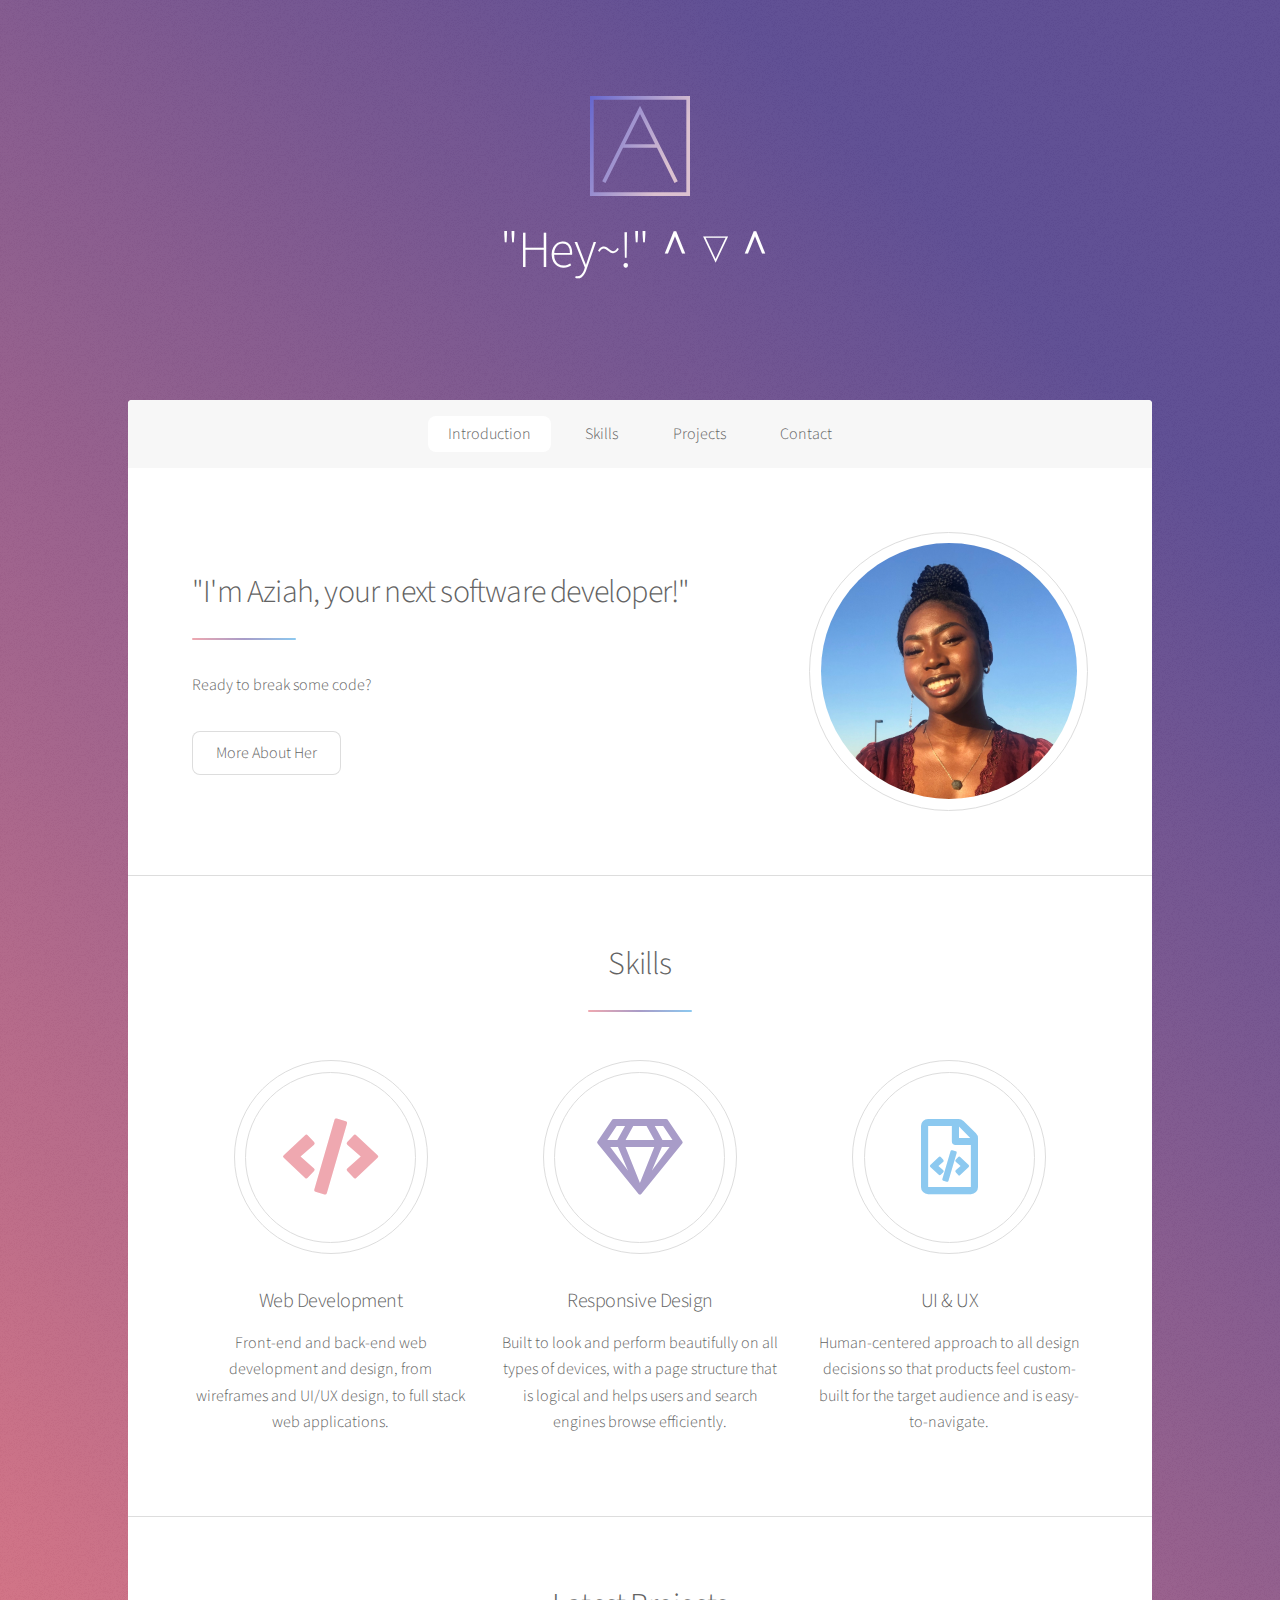
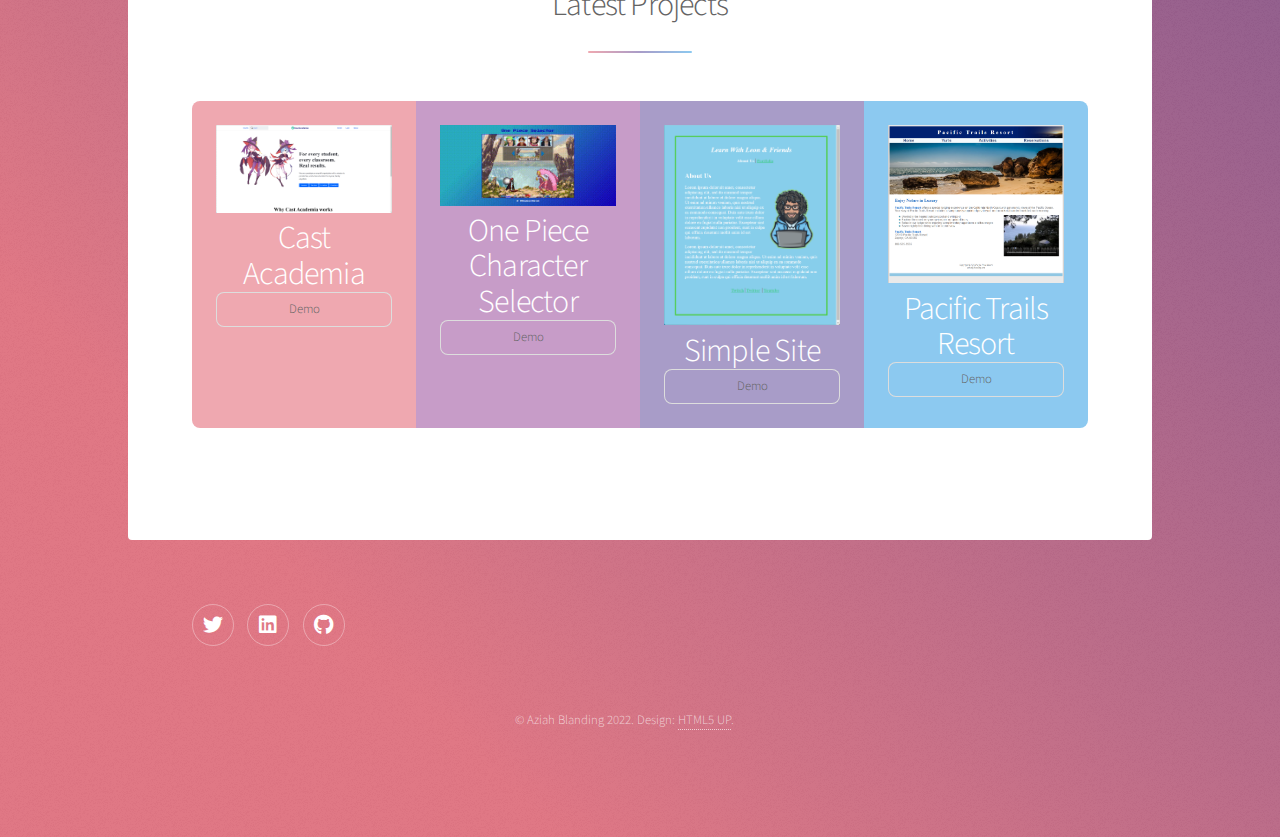
<file: index.html>
<!DOCTYPE HTML>
<html>
	<head>
		<title>Aziah Blanding</title>
		<meta charset="utf-8" />
		<meta name="viewport" content="width=device-width, initial-scale=1, user-scalable=no" />
		<link rel="stylesheet" href="assets/css/main.css" />
		<noscript><link rel="stylesheet" href="assets/css/noscript.css" /></noscript>
	</head>
	<body class="is-preload">

		<!-- Wrapper -->
			<div id="wrapper">

				<!-- Header -->
					<header id="header" class="alt">
						<span class="logo"><img src="logo_/vector/default-monochrome.svg" alt="Aziah's Logo" /></span>
						<h1>"Hey~!"＾▽＾</h1>
					</header>

				<!-- Nav -->
					<nav id="nav">
						<ul>
							<li><a href="#intro" class="active">Introduction</a></li>
							<li><a href="#first">Skills</a></li>
							<li><a href="#second">Projects</a></li>
							<li><a href="#footer">Contact</a></li>
						</ul>
					</nav>

				<!-- Main -->
					<div id="main">

						<!-- Introduction -->
							<section id="intro" class="main">
								<div class="spotlight">
									<div class="content">
										<header class="major">
											<h2>"I'm Aziah, your next software developer!"</h2>
										</header>
										<p>Ready to break some code?</p>
										<ul class="actions">
											<li><a href="aboutme.html" class="button">More About Her</a></li>
										</ul>
									</div>
									<span class="image"><img src="images/IMG-8954.jpg" alt="A selfie of Aziah smiling" /></span>
								</div>
							</section>

						<!-- First Section -->
							<section id="first" class="main special">
								<header class="major">
									<h2>Skills</h2>
								</header>
								<ul class="features">
									<li>
										<span class="icon solid major style1 fa-code"></span>
										<h3>Web Development</h3>
										<p>Front-end and back-end web development and design, from wireframes and UI/UX design, to full stack web applications.</p>
									</li>
									<li>
										<span class="icon major style3 fa-gem"></span>
										<h3>Responsive Design</h3>
										<p>Built to look and perform beautifully on all types of devices, with a page structure that is logical and helps users and search engines browse efficiently.</p>
									</li>
									<li>
										<span class="icon major style5 fa-file-code"></span>
										<h3>UI & UX</h3>
										<p>Human-centered approach to all design decisions so that products feel custom-built for the target audience and is easy-to-navigate.</p>
									</li>
								</ul>
							</section>

						<!-- Second Section -->
							<section id="second" class="main special">
								<header class="major">
									<h2>Latest Projects</h2>
									<p></p>
								</header>
								<ul class="statistics">
									<li class="style1">
										<span><img class="proimg" src="images/castacademia.png" alt="Mock Website of Khan Academy"></span>
										<strong>Cast Academia</strong><a href="https://primalsia.github.io/castacademia.github.io/" class="button fit small">Demo</a>
									</li>
								<li class="style2">
										<span><img class="proimg" src="images/screen-capture.gif" alt="One Piece Showdown!"></span>
										<strong>One Piece Character Selector</strong><a href="https://onepiecebattleselector.netlify.app/" class="button fit small">Demo</a>
									</li>
								
									<li class="style3">
										<span><img class="proimg" src="images/simp.png" alt="Simple website"></span>
										<strong>Simple Site</strong><a href="https://primalsia.github.io/simplesite.github.io/" class="button fit small">Demo</a>
									</li>
							<!--	<li class="style4">
										<span></span>
										<strong></strong> 
									</li>
								-->
									<li class="style5">
										<span><img class="proimg" src="images/ptresort.png" alt="Website for a resort called Pacific Trails"></span>
										<strong>Pacific Trails Resort</strong><a href="https://pacifictrailsproj.netlify.app/" class="button fit small">Demo</a>
									</li>
								</ul>
								<p class="content"></p>
								<!--<footer class="major">
									<ul class="actions special">
										<li><a href="assets/aziahblanding-r.pdf" class="button">Resume</a></li>
									</ul>
								</footer>-->
							</section>
					</div>

				<!-- Footer -->
					<footer id="footer">
						<section>
							<ul class="icons">
								<li><a href="https://twitter.com/shadesofaziah" class="icon brands fa-twitter alt"><span class="label">Twitter</span></a></li>
								<li><a href="https://www.linkedin.com/in/aziahblanding/" class="icon brands fa-linkedin alt"><span class="label">LinkedIn</span></a></li>
								<li><a href="https://github.com/Primalsia" class="icon brands fa-github alt"><span class="label">GitHub</span></a></li>
							</ul>
						</section>
						<p class="copyright">&copy; Aziah Blanding 2022. Design: <a href="https://html5up.net">HTML5 UP</a>.</p>
					</footer>

			</div>

		<!-- Scripts -->
			<script src="assets/js/jquery.min.js"></script>
			<script src="assets/js/jquery.scrollex.min.js"></script>
			<script src="assets/js/jquery.scrolly.min.js"></script>
			<script src="assets/js/browser.min.js"></script>
			<script src="assets/js/breakpoints.min.js"></script>
			<script src="assets/js/util.js"></script>
			<script src="assets/js/main.js"></script>

	</body>
</html>
</file>
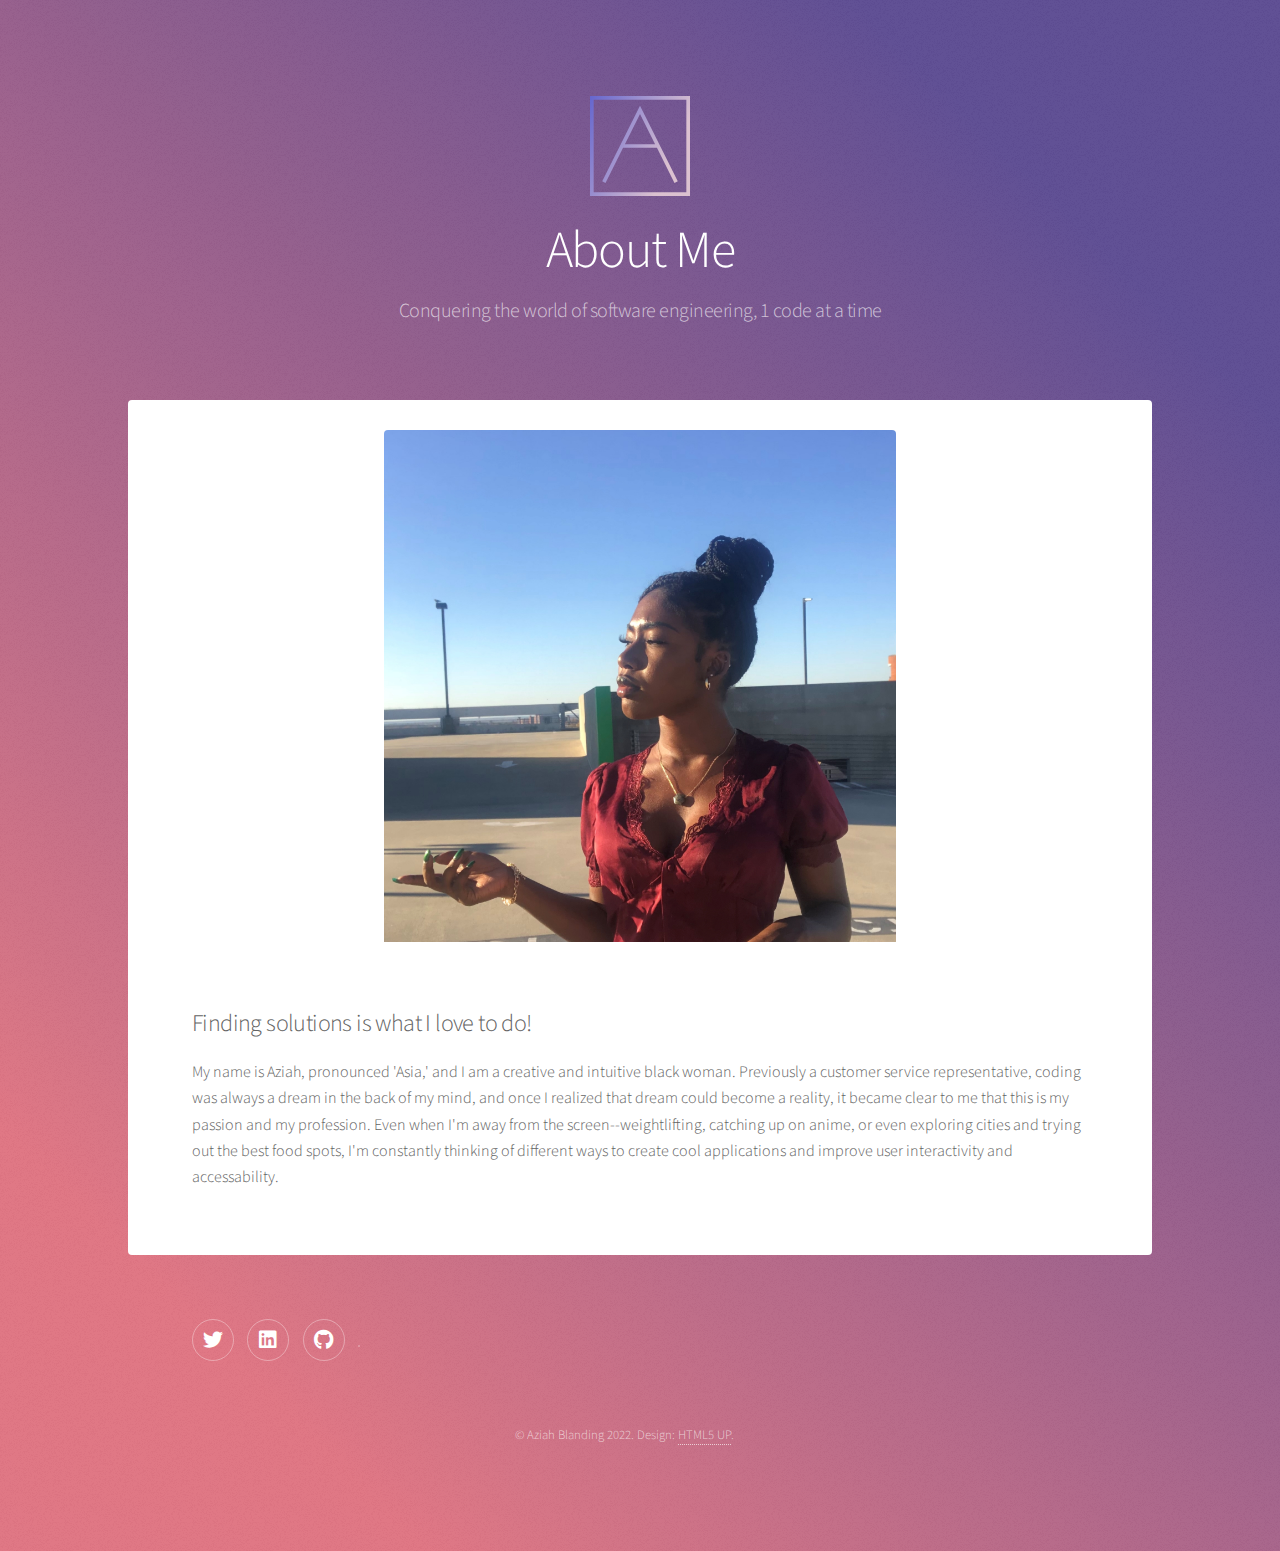
<file: aboutme.html>
<!DOCTYPE HTML>
<html>
	<head>
		<title>About Aziah Blanding</title>
		<meta charset="utf-8" />
		<meta name="viewport" content="width=device-width, initial-scale=1, user-scalable=no" />
		<link rel="stylesheet" href="assets/css/main.css" />
		<noscript><link rel="stylesheet" href="assets/css/noscript.css" /></noscript>
	</head>
	<body class="is-preload">

		<!-- Wrapper -->
			<div id="wrapper">

				<!-- Header -->
					<header id="header" class="alt">
						<span class="logo"><a href="index.html"><img src="logo_/vector/default-monochrome.svg" alt="Aziah's Logo" /></a></span>
						<h1>About Me</h1>
						<p>Conquering the world of software engineering, 1 code at a time</p>
					</header>

				<!-- Main -->
					<div id="main">

						<!-- Content -->
							<section id="content" class="main">
								<span class="image main"><img src="images/IMG-8874.jpg" alt="A selfie of Aziah being a fashionista!" /></span>
								<h2>Finding solutions is what I love to do!</h2>
								<p>My name is Aziah, pronounced 'Asia,' and I am a creative and intuitive black woman. Previously a customer service representative, coding was always a dream in the back of my mind, and once I realized that dream could become a reality, it became clear to me that this is my passion and my profession. Even when I'm away from the screen--weightlifting, catching up on anime, or even exploring cities and trying out the best food spots, I'm constantly thinking of different ways to create cool applications and improve user interactivity and accessability.</p>
								<!--<ul class="actions">
									<li><a href="assets/aziahblanding-r.pdf" class="button">Resume</a></li>
								</ul>-->							
							</section>
					</div>

				<!-- Footer -->
					<footer id="footer">
						<section>
							<ul class="icons">
								<li><a href="https://twitter.com/shadesofaziah" class="icon brands fa-twitter alt"><span class="label">Twitter</span></a></li>
								<li><a href="https://www.linkedin.com/in/aziahblanding/" class="icon brands fa-linkedin alt"><span class="label">LinkedIn</span></a></li>
								<li><a href="https://github.com/Primalsia" class="icon brands fa-github alt"><span class="label">GitHub</span></a></li>
								<li><a href="aziah.blanding@gmail.com" class="icon brands fa-email alt"><span class="label">Email</span></a></li>
							</ul>
						</section>
						<p class="copyright">&copy; Aziah Blanding 2022. Design: <a href="https://html5up.net">HTML5 UP</a>.</p>
					</footer>

			</div>

		<!-- Scripts -->
			<script src="assets/js/jquery.min.js"></script>
			<script src="assets/js/jquery.scrollex.min.js"></script>
			<script src="assets/js/jquery.scrolly.min.js"></script>
			<script src="assets/js/browser.min.js"></script>
			<script src="assets/js/breakpoints.min.js"></script>
			<script src="assets/js/util.js"></script>
			<script src="assets/js/main.js"></script>

	</body>
</html>
</file>
<file: assets/css/noscript.css>
/*
	Stellar by HTML5 UP
	html5up.net | @ajlkn
	Free for personal and commercial use under the CCA 3.0 license (html5up.net/license)
*/

/* Header */

	body.is-preload #header.alt > * {
		opacity: 1;
	}

	body.is-preload #header.alt .logo {
		-moz-transform: none;
		-webkit-transform: none;
		-ms-transform: none;
		transform: none;
	}
</file>
<file: assets/css/main.css>
@import url(fontawesome-all.min.css);
@import 'https://fonts.googleapis.com/css?family=Source+Sans+Pro:300,400';

html, body, div, span, applet, object,
iframe, h1, h2, h3, h4, h5, h6, p, blockquote,
pre, a, abbr, acronym, address, big, cite,
code, del, dfn, em, img, ins, kbd, q, s, samp,
small, strike, strong, sub, sup, tt, var, b,
u, i, center, dl, dt, dd, ol, ul, li, fieldset,
form, label, legend, table, caption, tbody,
tfoot, thead, tr, th, td, article, aside,
canvas, details, embed, figure, figcaption,
footer, header, hgroup, menu, nav, output, ruby,
section, summary, time, mark, audio, video {
	margin: 0;
	padding: 0;
	border: 0;
	font-size: 100%;
	font: inherit;
	vertical-align: baseline;}

article, aside, details, figcaption, figure,
footer, header, hgroup, menu, nav, section {
	display: block;}

body {
	line-height: 1;
}

ol, ul {
	list-style: none;
}

blockquote, q {
	quotes: none;
}

	blockquote:before, blockquote:after, q:before, q:after {
		content: '';
		content: none;
	}

table {
	border-collapse: collapse;
	border-spacing: 0;
}

body {
	-webkit-text-size-adjust: none;
}

mark {
	background-color: transparent;
	color: inherit;
}

input::-moz-focus-inner {
	border: 0;
	padding: 0;
}

input, select, textarea {
	-moz-appearance: none;
	-webkit-appearance: none;
	-ms-appearance: none;
	appearance: none;
}

/* Basic */

	@-ms-viewport {
		width: device-width;
	}

	body {
		-ms-overflow-style: scrollbar;
	}

	@media screen and (max-width: 480px) {

		html, body {
			min-width: 320px;
		}

	}

	html {
		box-sizing: border-box;
	}

	*, *:before, *:after {
		box-sizing: inherit;
	}

	body {
		background-color: #935d8c;
		background-image: url("images/overlay.png"), -moz-linear-gradient(45deg, #e37682 15%, #5f4d93 85%);
		background-image: url("images/overlay.png"), -webkit-linear-gradient(45deg, #e37682 15%, #5f4d93 85%);
		background-image: url("images/overlay.png"), -ms-linear-gradient(45deg, #e37682 15%, #5f4d93 85%);
		background-image: url("images/overlay.png"), linear-gradient(45deg, #e37682 15%, #5f4d93 85%);
	}

		body.is-preload *, body.is-preload *:before, body.is-preload *:after {
			-moz-animation: none !important;
			-webkit-animation: none !important;
			-ms-animation: none !important;
			animation: none !important;
			-moz-transition: none !important;
			-webkit-transition: none !important;
			-ms-transition: none !important;
			transition: none !important;
		}

/* Type */

	body {
		background-color: #935d8c;
		color: rgba(255, 255, 255, 0.65);
	}

	body, input, select, textarea {
		font-family: "Source Sans Pro", Helvetica, sans-serif;
		font-size: 17pt;
		font-weight: 300;
		line-height: 1.65;
	}

		@media screen and (max-width: 1680px) {

			body, input, select, textarea {
				font-size: 14pt;
			}

		}

		@media screen and (max-width: 1280px) {

			body, input, select, textarea {
				font-size: 12pt;
			}

		}

		@media screen and (max-width: 360px) {

			body, input, select, textarea {
				font-size: 11pt;
			}

		}

	a {
		-moz-transition: color 0.2s ease, border-bottom 0.2s ease;
		-webkit-transition: color 0.2s ease, border-bottom 0.2s ease;
		-ms-transition: color 0.2s ease, border-bottom 0.2s ease;
		transition: color 0.2s ease, border-bottom 0.2s ease;
		text-decoration: none;
		border-bottom: dotted 1px;
		color: inherit;
	}

		a:hover {
			border-bottom-color: transparent;
		}

	strong, b {
		font-weight: 400;
	}

	em, i {
		font-style: italic;
	}

	p {
		margin: 0 0 2em 0;
	}

		p.content {
			-moz-columns: 20em 2;
			-webkit-columns: 20em 2;
			-ms-columns: 20em 2;
			columns: 20em 2;
			-moz-column-gap: 2em;
			-webkit-column-gap: 2em;
			-ms-column-gap: 2em;
			column-gap: 2em;
			text-align: justify;
		}

	h1, h2, h3, h4, h5, h6 {
		font-weight: 300;
		line-height: 1.5;
		margin: 0 0 0.7em 0;
		letter-spacing: -0.025em;
	}

		h1 a, h2 a, h3 a, h4 a, h5 a, h6 a {
			color: inherit;
			text-decoration: none;
		}

	h1 {
		font-size: 2.5em;
		line-height: 1.2;
	}

	h2 {
		font-size: 1.5em;
	}

	h3 {
		font-size: 1.25em;
	}

	h4 {
		font-size: 1.1em;
	}

	h5 {
		font-size: 0.9em;
	}

	h6 {
		font-size: 0.7em;
	}

	@media screen and (max-width: 736px) {

		h1 {
			font-size: 2em;
		}

	}

	sub {
		font-size: 0.8em;
		position: relative;
		top: 0.5em;
	}

	sup {
		font-size: 0.8em;
		position: relative;
		top: -0.5em;
	}

	blockquote {
		border-left: solid 4px;
		font-style: italic;
		margin: 0 0 2em 0;
		padding: 0.5em 0 0.5em 2em;
	}

	code {
		border-radius: 8px;
		border: solid 1px;
		font-family: "Courier New", monospace;
		font-size: 0.9em;
		margin: 0 0.25em;
		padding: 0.25em 0.65em;
	}

	pre {
		-webkit-overflow-scrolling: touch;
		font-family: "Courier New", monospace;
		font-size: 0.9em;
		margin: 0 0 2em 0;
	}

		pre code {
			display: block;
			line-height: 1.75;
			padding: 1em 1.5em;
			overflow-x: auto;
		}

	hr {
		border: 0;
		border-bottom: solid 1px;
		margin: 2em 0;
	}

		hr.major {
			margin: 3em 0;
		}

	.align-left {
		text-align: left;
	}

	.align-center {
		text-align: center;
	}

	.align-right {
		text-align: right;
	}

	input, select, textarea {
		color: #ffffff;
	}

	a:hover {
		color: #ffffff;
	}

	strong, b {
		color: #ffffff;
	}

	h1, h2, h3, h4, h5, h6 {
		color: #ffffff;
	}

	blockquote {
		border-left-color: rgba(255, 255, 255, 0.35);
	}

	code {
		background: rgba(255, 255, 255, 0.075);
		border-color: rgba(255, 255, 255, 0.35);
	}

	hr {
		border-bottom-color: rgba(255, 255, 255, 0.35);
	}

/* Row */

	.row {
		display: flex;
		flex-wrap: wrap;
		box-sizing: border-box;
		align-items: stretch;
	}

		.row > * {
			box-sizing: border-box;
		}

		.row.gtr-uniform > * > :last-child {
			margin-bottom: 0;
		}

		.row.aln-left {
			justify-content: flex-start;
		}

		.row.aln-center {
			justify-content: center;
		}

		.row.aln-right {
			justify-content: flex-end;
		}

		.row.aln-top {
			align-items: flex-start;
		}

		.row.aln-middle {
			align-items: center;
		}

		.row.aln-bottom {
			align-items: flex-end;
		}

		.row > .imp {
			order: -1;
		}

		.row > .col-1 {
			width: 8.33333%;
		}

		.row > .off-1 {
			margin-left: 8.33333%;
		}

		.row > .col-2 {
			width: 16.66667%;
		}

		.row > .off-2 {
			margin-left: 16.66667%;
		}

		.row > .col-3 {
			width: 25%;
		}

		.row > .off-3 {
			margin-left: 25%;
		}

		.row > .col-4 {
			width: 33.33333%;
		}

		.row > .off-4 {
			margin-left: 33.33333%;
		}

		.row > .col-5 {
			width: 41.66667%;
		}

		.row > .off-5 {
			margin-left: 41.66667%;
		}

		.row > .col-6 {
			width: 50%;
		}

		.row > .off-6 {
			margin-left: 50%;
		}

		.row > .col-7 {
			width: 58.33333%;
		}

		.row > .off-7 {
			margin-left: 58.33333%;
		}

		.row > .col-8 {
			width: 66.66667%;
		}

		.row > .off-8 {
			margin-left: 66.66667%;
		}

		.row > .col-9 {
			width: 75%;
		}

		.row > .off-9 {
			margin-left: 75%;
		}

		.row > .col-10 {
			width: 83.33333%;
		}

		.row > .off-10 {
			margin-left: 83.33333%;
		}

		.row > .col-11 {
			width: 91.66667%;
		}

		.row > .off-11 {
			margin-left: 91.66667%;
		}

		.row > .col-12 {
			width: 100%;
		}

		.row > .off-12 {
			margin-left: 100%;
		}

		.row.gtr-0 {
			margin-top: 0;
			margin-left: 0em;
		}

			.row.gtr-0 > * {
				padding: 0 0 0 0em;
			}

			.row.gtr-0.gtr-uniform {
				margin-top: 0em;
			}

				.row.gtr-0.gtr-uniform > * {
					padding-top: 0em;
				}

		.row.gtr-25 {
			margin-top: 0;
			margin-left: -0.375em;
		}

			.row.gtr-25 > * {
				padding: 0 0 0 0.375em;
			}

			.row.gtr-25.gtr-uniform {
				margin-top: -0.375em;
			}

				.row.gtr-25.gtr-uniform > * {
					padding-top: 0.375em;
				}

		.row.gtr-50 {
			margin-top: 0;
			margin-left: -0.75em;
		}

			.row.gtr-50 > * {
				padding: 0 0 0 0.75em;
			}

			.row.gtr-50.gtr-uniform {
				margin-top: -0.75em;
			}

				.row.gtr-50.gtr-uniform > * {
					padding-top: 0.75em;
				}

		.row {
			margin-top: 0;
			margin-left: -1.5em;
		}

			.row > * {
				padding: 0 0 0 1.5em;
			}

			.row.gtr-uniform {
				margin-top: -1.5em;
			}

				.row.gtr-uniform > * {
					padding-top: 1.5em;
				}

		.row.gtr-150 {
			margin-top: 0;
			margin-left: -2.25em;
		}

			.row.gtr-150 > * {
				padding: 0 0 0 2.25em;
			}

			.row.gtr-150.gtr-uniform {
				margin-top: -2.25em;
			}

				.row.gtr-150.gtr-uniform > * {
					padding-top: 2.25em;
				}

		.row.gtr-200 {
			margin-top: 0;
			margin-left: -3em;
		}

			.row.gtr-200 > * {
				padding: 0 0 0 3em;
			}

			.row.gtr-200.gtr-uniform {
				margin-top: -3em;
			}

				.row.gtr-200.gtr-uniform > * {
					padding-top: 3em;
				}

		@media screen and (max-width: 1680px) {

			.row {
				display: flex;
				flex-wrap: wrap;
				box-sizing: border-box;
				align-items: stretch;
			}

				.row > * {
					box-sizing: border-box;
				}

				.row.gtr-uniform > * > :last-child {
					margin-bottom: 0;
				}

				.row.aln-left {
					justify-content: flex-start;
				}

				.row.aln-center {
					justify-content: center;
				}

				.row.aln-right {
					justify-content: flex-end;
				}

				.row.aln-top {
					align-items: flex-start;
				}

				.row.aln-middle {
					align-items: center;
				}

				.row.aln-bottom {
					align-items: flex-end;
				}

				.row > .imp-xlarge {
					order: -1;
				}

				.row > .col-1-xlarge {
					width: 8.33333%;
				}

				.row > .off-1-xlarge {
					margin-left: 8.33333%;
				}

				.row > .col-2-xlarge {
					width: 16.66667%;
				}

				.row > .off-2-xlarge {
					margin-left: 16.66667%;
				}

				.row > .col-3-xlarge {
					width: 25%;
				}

				.row > .off-3-xlarge {
					margin-left: 25%;
				}

				.row > .col-4-xlarge {
					width: 33.33333%;
				}

				.row > .off-4-xlarge {
					margin-left: 33.33333%;
				}

				.row > .col-5-xlarge {
					width: 41.66667%;
				}

				.row > .off-5-xlarge {
					margin-left: 41.66667%;
				}

				.row > .col-6-xlarge {
					width: 50%;
				}

				.row > .off-6-xlarge {
					margin-left: 50%;
				}

				.row > .col-7-xlarge {
					width: 58.33333%;
				}

				.row > .off-7-xlarge {
					margin-left: 58.33333%;
				}

				.row > .col-8-xlarge {
					width: 66.66667%;
				}

				.row > .off-8-xlarge {
					margin-left: 66.66667%;
				}

				.row > .col-9-xlarge {
					width: 75%;
				}

				.row > .off-9-xlarge {
					margin-left: 75%;
				}

				.row > .col-10-xlarge {
					width: 83.33333%;
				}

				.row > .off-10-xlarge {
					margin-left: 83.33333%;
				}

				.row > .col-11-xlarge {
					width: 91.66667%;
				}

				.row > .off-11-xlarge {
					margin-left: 91.66667%;
				}

				.row > .col-12-xlarge {
					width: 100%;
				}

				.row > .off-12-xlarge {
					margin-left: 100%;
				}

				.row.gtr-0 {
					margin-top: 0;
					margin-left: 0em;
				}

					.row.gtr-0 > * {
						padding: 0 0 0 0em;
					}

					.row.gtr-0.gtr-uniform {
						margin-top: 0em;
					}

						.row.gtr-0.gtr-uniform > * {
							padding-top: 0em;
						}

				.row.gtr-25 {
					margin-top: 0;
					margin-left: -0.375em;
				}

					.row.gtr-25 > * {
						padding: 0 0 0 0.375em;
					}

					.row.gtr-25.gtr-uniform {
						margin-top: -0.375em;
					}

						.row.gtr-25.gtr-uniform > * {
							padding-top: 0.375em;
						}

				.row.gtr-50 {
					margin-top: 0;
					margin-left: -0.75em;
				}

					.row.gtr-50 > * {
						padding: 0 0 0 0.75em;
					}

					.row.gtr-50.gtr-uniform {
						margin-top: -0.75em;
					}

						.row.gtr-50.gtr-uniform > * {
							padding-top: 0.75em;
						}

				.row {
					margin-top: 0;
					margin-left: -1.5em;
				}

					.row > * {
						padding: 0 0 0 1.5em;
					}

					.row.gtr-uniform {
						margin-top: -1.5em;
					}

						.row.gtr-uniform > * {
							padding-top: 1.5em;
						}

				.row.gtr-150 {
					margin-top: 0;
					margin-left: -2.25em;
				}

					.row.gtr-150 > * {
						padding: 0 0 0 2.25em;
					}

					.row.gtr-150.gtr-uniform {
						margin-top: -2.25em;
					}

						.row.gtr-150.gtr-uniform > * {
							padding-top: 2.25em;
						}

				.row.gtr-200 {
					margin-top: 0;
					margin-left: -3em;
				}

					.row.gtr-200 > * {
						padding: 0 0 0 3em;
					}

					.row.gtr-200.gtr-uniform {
						margin-top: -3em;
					}

						.row.gtr-200.gtr-uniform > * {
							padding-top: 3em;
						}

		}

		@media screen and (max-width: 1280px) {

			.row {
				display: flex;
				flex-wrap: wrap;
				box-sizing: border-box;
				align-items: stretch;
			}

				.row > * {
					box-sizing: border-box;
				}

				.row.gtr-uniform > * > :last-child {
					margin-bottom: 0;
				}

				.row.aln-left {
					justify-content: flex-start;
				}

				.row.aln-center {
					justify-content: center;
				}

				.row.aln-right {
					justify-content: flex-end;
				}

				.row.aln-top {
					align-items: flex-start;
				}

				.row.aln-middle {
					align-items: center;
				}

				.row.aln-bottom {
					align-items: flex-end;
				}

				.row > .imp-large {
					order: -1;
				}

				.row > .col-1-large {
					width: 8.33333%;
				}

				.row > .off-1-large {
					margin-left: 8.33333%;
				}

				.row > .col-2-large {
					width: 16.66667%;
				}

				.row > .off-2-large {
					margin-left: 16.66667%;
				}

				.row > .col-3-large {
					width: 25%;
				}

				.row > .off-3-large {
					margin-left: 25%;
				}

				.row > .col-4-large {
					width: 33.33333%;
				}

				.row > .off-4-large {
					margin-left: 33.33333%;
				}

				.row > .col-5-large {
					width: 41.66667%;
				}

				.row > .off-5-large {
					margin-left: 41.66667%;
				}

				.row > .col-6-large {
					width: 50%;
				}

				.row > .off-6-large {
					margin-left: 50%;
				}

				.row > .col-7-large {
					width: 58.33333%;
				}

				.row > .off-7-large {
					margin-left: 58.33333%;
				}

				.row > .col-8-large {
					width: 66.66667%;
				}

				.row > .off-8-large {
					margin-left: 66.66667%;
				}

				.row > .col-9-large {
					width: 75%;
				}

				.row > .off-9-large {
					margin-left: 75%;
				}

				.row > .col-10-large {
					width: 83.33333%;
				}

				.row > .off-10-large {
					margin-left: 83.33333%;
				}

				.row > .col-11-large {
					width: 91.66667%;
				}

				.row > .off-11-large {
					margin-left: 91.66667%;
				}

				.row > .col-12-large {
					width: 100%;
				}

				.row > .off-12-large {
					margin-left: 100%;
				}

				.row.gtr-0 {
					margin-top: 0;
					margin-left: 0em;
				}

					.row.gtr-0 > * {
						padding: 0 0 0 0em;
					}

					.row.gtr-0.gtr-uniform {
						margin-top: 0em;
					}

						.row.gtr-0.gtr-uniform > * {
							padding-top: 0em;
						}

				.row.gtr-25 {
					margin-top: 0;
					margin-left: -0.375em;
				}

					.row.gtr-25 > * {
						padding: 0 0 0 0.375em;
					}

					.row.gtr-25.gtr-uniform {
						margin-top: -0.375em;
					}

						.row.gtr-25.gtr-uniform > * {
							padding-top: 0.375em;
						}

				.row.gtr-50 {
					margin-top: 0;
					margin-left: -0.75em;
				}

					.row.gtr-50 > * {
						padding: 0 0 0 0.75em;
					}

					.row.gtr-50.gtr-uniform {
						margin-top: -0.75em;
					}

						.row.gtr-50.gtr-uniform > * {
							padding-top: 0.75em;
						}

				.row {
					margin-top: 0;
					margin-left: -1.5em;
				}

					.row > * {
						padding: 0 0 0 1.5em;
					}

					.row.gtr-uniform {
						margin-top: -1.5em;
					}

						.row.gtr-uniform > * {
							padding-top: 1.5em;
						}

				.row.gtr-150 {
					margin-top: 0;
					margin-left: -2.25em;
				}

					.row.gtr-150 > * {
						padding: 0 0 0 2.25em;
					}

					.row.gtr-150.gtr-uniform {
						margin-top: -2.25em;
					}

						.row.gtr-150.gtr-uniform > * {
							padding-top: 2.25em;
						}

				.row.gtr-200 {
					margin-top: 0;
					margin-left: -3em;
				}

					.row.gtr-200 > * {
						padding: 0 0 0 3em;
					}

					.row.gtr-200.gtr-uniform {
						margin-top: -3em;
					}

						.row.gtr-200.gtr-uniform > * {
							padding-top: 3em;
						}

		}

		@media screen and (max-width: 980px) {

			.row {
				display: flex;
				flex-wrap: wrap;
				box-sizing: border-box;
				align-items: stretch;
			}

				.row > * {
					box-sizing: border-box;
				}

				.row.gtr-uniform > * > :last-child {
					margin-bottom: 0;
				}

				.row.aln-left {
					justify-content: flex-start;
				}

				.row.aln-center {
					justify-content: center;
				}

				.row.aln-right {
					justify-content: flex-end;
				}

				.row.aln-top {
					align-items: flex-start;
				}

				.row.aln-middle {
					align-items: center;
				}

				.row.aln-bottom {
					align-items: flex-end;
				}

				.row > .imp-medium {
					order: -1;
				}

				.row > .col-1-medium {
					width: 8.33333%;
				}

				.row > .off-1-medium {
					margin-left: 8.33333%;
				}

				.row > .col-2-medium {
					width: 16.66667%;
				}

				.row > .off-2-medium {
					margin-left: 16.66667%;
				}

				.row > .col-3-medium {
					width: 25%;
				}

				.row > .off-3-medium {
					margin-left: 25%;
				}

				.row > .col-4-medium {
					width: 33.33333%;
				}

				.row > .off-4-medium {
					margin-left: 33.33333%;
				}

				.row > .col-5-medium {
					width: 41.66667%;
				}

				.row > .off-5-medium {
					margin-left: 41.66667%;
				}

				.row > .col-6-medium {
					width: 50%;
				}

				.row > .off-6-medium {
					margin-left: 50%;
				}

				.row > .col-7-medium {
					width: 58.33333%;
				}

				.row > .off-7-medium {
					margin-left: 58.33333%;
				}

				.row > .col-8-medium {
					width: 66.66667%;
				}

				.row > .off-8-medium {
					margin-left: 66.66667%;
				}

				.row > .col-9-medium {
					width: 75%;
				}

				.row > .off-9-medium {
					margin-left: 75%;
				}

				.row > .col-10-medium {
					width: 83.33333%;
				}

				.row > .off-10-medium {
					margin-left: 83.33333%;
				}

				.row > .col-11-medium {
					width: 91.66667%;
				}

				.row > .off-11-medium {
					margin-left: 91.66667%;
				}

				.row > .col-12-medium {
					width: 100%;
				}

				.row > .off-12-medium {
					margin-left: 100%;
				}

				.row.gtr-0 {
					margin-top: 0;
					margin-left: 0em;
				}

					.row.gtr-0 > * {
						padding: 0 0 0 0em;
					}

					.row.gtr-0.gtr-uniform {
						margin-top: 0em;
					}

						.row.gtr-0.gtr-uniform > * {
							padding-top: 0em;
						}

				.row.gtr-25 {
					margin-top: 0;
					margin-left: -0.375em;
				}

					.row.gtr-25 > * {
						padding: 0 0 0 0.375em;
					}

					.row.gtr-25.gtr-uniform {
						margin-top: -0.375em;
					}

						.row.gtr-25.gtr-uniform > * {
							padding-top: 0.375em;
						}

				.row.gtr-50 {
					margin-top: 0;
					margin-left: -0.75em;
				}

					.row.gtr-50 > * {
						padding: 0 0 0 0.75em;
					}

					.row.gtr-50.gtr-uniform {
						margin-top: -0.75em;
					}

						.row.gtr-50.gtr-uniform > * {
							padding-top: 0.75em;
						}

				.row {
					margin-top: 0;
					margin-left: -1.5em;
				}

					.row > * {
						padding: 0 0 0 1.5em;
					}

					.row.gtr-uniform {
						margin-top: -1.5em;
					}

						.row.gtr-uniform > * {
							padding-top: 1.5em;
						}

				.row.gtr-150 {
					margin-top: 0;
					margin-left: -2.25em;
				}

					.row.gtr-150 > * {
						padding: 0 0 0 2.25em;
					}

					.row.gtr-150.gtr-uniform {
						margin-top: -2.25em;
					}

						.row.gtr-150.gtr-uniform > * {
							padding-top: 2.25em;
						}

				.row.gtr-200 {
					margin-top: 0;
					margin-left: -3em;
				}

					.row.gtr-200 > * {
						padding: 0 0 0 3em;
					}

					.row.gtr-200.gtr-uniform {
						margin-top: -3em;
					}

						.row.gtr-200.gtr-uniform > * {
							padding-top: 3em;
						}

		}

		@media screen and (max-width: 736px) {

			.row {
				display: flex;
				flex-wrap: wrap;
				box-sizing: border-box;
				align-items: stretch;
			}

				.row > * {
					box-sizing: border-box;
				}

				.row.gtr-uniform > * > :last-child {
					margin-bottom: 0;
				}

				.row.aln-left {
					justify-content: flex-start;
				}

				.row.aln-center {
					justify-content: center;
				}

				.row.aln-right {
					justify-content: flex-end;
				}

				.row.aln-top {
					align-items: flex-start;
				}

				.row.aln-middle {
					align-items: center;
				}

				.row.aln-bottom {
					align-items: flex-end;
				}

				.row > .imp-small {
					order: -1;
				}

				.row > .col-1-small {
					width: 8.33333%;
				}

				.row > .off-1-small {
					margin-left: 8.33333%;
				}

				.row > .col-2-small {
					width: 16.66667%;
				}

				.row > .off-2-small {
					margin-left: 16.66667%;
				}

				.row > .col-3-small {
					width: 25%;
				}

				.row > .off-3-small {
					margin-left: 25%;
				}

				.row > .col-4-small {
					width: 33.33333%;
				}

				.row > .off-4-small {
					margin-left: 33.33333%;
				}

				.row > .col-5-small {
					width: 41.66667%;
				}

				.row > .off-5-small {
					margin-left: 41.66667%;
				}

				.row > .col-6-small {
					width: 50%;
				}

				.row > .off-6-small {
					margin-left: 50%;
				}

				.row > .col-7-small {
					width: 58.33333%;
				}

				.row > .off-7-small {
					margin-left: 58.33333%;
				}

				.row > .col-8-small {
					width: 66.66667%;
				}

				.row > .off-8-small {
					margin-left: 66.66667%;
				}

				.row > .col-9-small {
					width: 75%;
				}

				.row > .off-9-small {
					margin-left: 75%;
				}

				.row > .col-10-small {
					width: 83.33333%;
				}

				.row > .off-10-small {
					margin-left: 83.33333%;
				}

				.row > .col-11-small {
					width: 91.66667%;
				}

				.row > .off-11-small {
					margin-left: 91.66667%;
				}

				.row > .col-12-small {
					width: 100%;
				}

				.row > .off-12-small {
					margin-left: 100%;
				}

				.row.gtr-0 {
					margin-top: 0;
					margin-left: 0em;
				}

					.row.gtr-0 > * {
						padding: 0 0 0 0em;
					}

					.row.gtr-0.gtr-uniform {
						margin-top: 0em;
					}

						.row.gtr-0.gtr-uniform > * {
							padding-top: 0em;
						}

				.row.gtr-25 {
					margin-top: 0;
					margin-left: -0.25em;
				}

					.row.gtr-25 > * {
						padding: 0 0 0 0.25em;
					}

					.row.gtr-25.gtr-uniform {
						margin-top: -0.25em;
					}

						.row.gtr-25.gtr-uniform > * {
							padding-top: 0.25em;
						}

				.row.gtr-50 {
					margin-top: 0;
					margin-left: -0.5em;
				}

					.row.gtr-50 > * {
						padding: 0 0 0 0.5em;
					}

					.row.gtr-50.gtr-uniform {
						margin-top: -0.5em;
					}

						.row.gtr-50.gtr-uniform > * {
							padding-top: 0.5em;
						}

				.row {
					margin-top: 0;
					margin-left: -1em;
				}

					.row > * {
						padding: 0 0 0 1em;
					}

					.row.gtr-uniform {
						margin-top: -1em;
					}

						.row.gtr-uniform > * {
							padding-top: 1em;
						}

				.row.gtr-150 {
					margin-top: 0;
					margin-left: -1.5em;
				}

					.row.gtr-150 > * {
						padding: 0 0 0 1.5em;
					}

					.row.gtr-150.gtr-uniform {
						margin-top: -1.5em;
					}

						.row.gtr-150.gtr-uniform > * {
							padding-top: 1.5em;
						}

				.row.gtr-200 {
					margin-top: 0;
					margin-left: -2em;
				}

					.row.gtr-200 > * {
						padding: 0 0 0 2em;
					}

					.row.gtr-200.gtr-uniform {
						margin-top: -2em;
					}

						.row.gtr-200.gtr-uniform > * {
							padding-top: 2em;
						}

		}

		@media screen and (max-width: 480px) {

			.row {
				display: flex;
				flex-wrap: wrap;
				box-sizing: border-box;
				align-items: stretch;
			}

				.row > * {
					box-sizing: border-box;
				}

				.row.gtr-uniform > * > :last-child {
					margin-bottom: 0;
				}

				.row.aln-left {
					justify-content: flex-start;
				}

				.row.aln-center {
					justify-content: center;
				}

				.row.aln-right {
					justify-content: flex-end;
				}

				.row.aln-top {
					align-items: flex-start;
				}

				.row.aln-middle {
					align-items: center;
				}

				.row.aln-bottom {
					align-items: flex-end;
				}

				.row > .imp-xsmall {
					order: -1;
				}

				.row > .col-1-xsmall {
					width: 8.33333%;
				}

				.row > .off-1-xsmall {
					margin-left: 8.33333%;
				}

				.row > .col-2-xsmall {
					width: 16.66667%;
				}

				.row > .off-2-xsmall {
					margin-left: 16.66667%;
				}

				.row > .col-3-xsmall {
					width: 25%;
				}

				.row > .off-3-xsmall {
					margin-left: 25%;
				}

				.row > .col-4-xsmall {
					width: 33.33333%;
				}

				.row > .off-4-xsmall {
					margin-left: 33.33333%;
				}

				.row > .col-5-xsmall {
					width: 41.66667%;
				}

				.row > .off-5-xsmall {
					margin-left: 41.66667%;
				}

				.row > .col-6-xsmall {
					width: 50%;
				}

				.row > .off-6-xsmall {
					margin-left: 50%;
				}

				.row > .col-7-xsmall {
					width: 58.33333%;
				}

				.row > .off-7-xsmall {
					margin-left: 58.33333%;
				}

				.row > .col-8-xsmall {
					width: 66.66667%;
				}

				.row > .off-8-xsmall {
					margin-left: 66.66667%;
				}

				.row > .col-9-xsmall {
					width: 75%;
				}

				.row > .off-9-xsmall {
					margin-left: 75%;
				}

				.row > .col-10-xsmall {
					width: 83.33333%;
				}

				.row > .off-10-xsmall {
					margin-left: 83.33333%;
				}

				.row > .col-11-xsmall {
					width: 91.66667%;
				}

				.row > .off-11-xsmall {
					margin-left: 91.66667%;
				}

				.row > .col-12-xsmall {
					width: 100%;
				}

				.row > .off-12-xsmall {
					margin-left: 100%;
				}

				.row.gtr-0 {
					margin-top: 0;
					margin-left: 0em;
				}

					.row.gtr-0 > * {
						padding: 0 0 0 0em;
					}

					.row.gtr-0.gtr-uniform {
						margin-top: 0em;
					}

						.row.gtr-0.gtr-uniform > * {
							padding-top: 0em;
						}

				.row.gtr-25 {
					margin-top: 0;
					margin-left: -0.3125em;
				}

					.row.gtr-25 > * {
						padding: 0 0 0 0.3125em;
					}

					.row.gtr-25.gtr-uniform {
						margin-top: -0.3125em;
					}

						.row.gtr-25.gtr-uniform > * {
							padding-top: 0.3125em;
						}

				.row.gtr-50 {
					margin-top: 0;
					margin-left: -0.625em;
				}

					.row.gtr-50 > * {
						padding: 0 0 0 0.625em;
					}

					.row.gtr-50.gtr-uniform {
						margin-top: -0.625em;
					}

						.row.gtr-50.gtr-uniform > * {
							padding-top: 0.625em;
						}

				.row {
					margin-top: 0;
					margin-left: -1.25em;
				}

					.row > * {
						padding: 0 0 0 1.25em;
					}

					.row.gtr-uniform {
						margin-top: -1.25em;
					}

						.row.gtr-uniform > * {
							padding-top: 1.25em;
						}

				.row.gtr-150 {
					margin-top: 0;
					margin-left: -1.875em;
				}

					.row.gtr-150 > * {
						padding: 0 0 0 1.875em;
					}

					.row.gtr-150.gtr-uniform {
						margin-top: -1.875em;
					}

						.row.gtr-150.gtr-uniform > * {
							padding-top: 1.875em;
						}

				.row.gtr-200 {
					margin-top: 0;
					margin-left: -2.5em;
				}

					.row.gtr-200 > * {
						padding: 0 0 0 2.5em;
					}

					.row.gtr-200.gtr-uniform {
						margin-top: -2.5em;
					}

						.row.gtr-200.gtr-uniform > * {
							padding-top: 2.5em;
						}

		}

/* Box */

	.box {
		border-radius: 8px;
		border: solid;
		margin-bottom: 2em;
		padding: 1.5em;
	}

		.box > :last-child,
		.box > :last-child > :last-child,
		.box > :last-child > :last-child > :last-child {
			margin-bottom: 0;
		}

		.box.alt {
			border: 0;
			border-radius: 0;
			padding: 0;
		}

	.box {
		border-color: rgba(255, 255, 255, 0.35);
	}

/* Button */

	input[type="submit"],
	input[type="reset"],
	input[type="button"],
	button,
	.button {
		-moz-appearance: none;
		-webkit-appearance: none;
		-ms-appearance: none;
		appearance: none;
		-moz-transition: background-color 0.2s ease-in-out, color 0.2s ease-in-out;
		-webkit-transition: background-color 0.2s ease-in-out, color 0.2s ease-in-out;
		-ms-transition: background-color 0.2s ease-in-out, color 0.2s ease-in-out;
		transition: background-color 0.2s ease-in-out, color 0.2s ease-in-out;
		border-radius: 8px;
		border: 0;
		cursor: pointer;
		display: inline-block;
		font-weight: 300;
		height: 2.75em;
		line-height: 2.75em;
		min-width: 9.25em;
		padding: 0 1.5em;
		text-align: center;
		text-decoration: none;
		white-space: nowrap;
	}

		input[type="submit"].icon,
		input[type="reset"].icon,
		input[type="button"].icon,
		button.icon,
		.button.icon {
			padding-left: 1.35em;
		}

			input[type="submit"].icon:before,
			input[type="reset"].icon:before,
			input[type="button"].icon:before,
			button.icon:before,
			.button.icon:before {
				margin-right: 0.5em;
			}

		input[type="submit"].fit,
		input[type="reset"].fit,
		input[type="button"].fit,
		button.fit,
		.button.fit {
			width: 100%;
		}

		input[type="submit"].small,
		input[type="reset"].small,
		input[type="button"].small,
		button.small,
		.button.small {
			font-size: 0.8em;
		}

		input[type="submit"].large,
		input[type="reset"].large,
		input[type="button"].large,
		button.large,
		.button.large {
			font-size: 1.35em;
		}

		input[type="submit"].disabled, input[type="submit"]:disabled,
		input[type="reset"].disabled,
		input[type="reset"]:disabled,
		input[type="button"].disabled,
		input[type="button"]:disabled,
		button.disabled,
		button:disabled,
		.button.disabled,
		.button:disabled {
			pointer-events: none;
			opacity: 0.25;
		}

		@media screen and (max-width: 736px) {

			input[type="submit"],
			input[type="reset"],
			input[type="button"],
			button,
			.button {
				min-width: 0;
			}

		}

	input[type="submit"],
	input[type="reset"],
	input[type="button"],
	button,
	.button {
		background-color: transparent;
		box-shadow: inset 0 0 0 1px rgba(255, 255, 255, 0.35);
		color: #ffffff !important;
	}

		input[type="submit"]:hover,
		input[type="reset"]:hover,
		input[type="button"]:hover,
		button:hover,
		.button:hover {
			background-color: rgba(255, 255, 255, 0.075);
		}

		input[type="submit"]:active,
		input[type="reset"]:active,
		input[type="button"]:active,
		button:active,
		.button:active {
			background-color: rgba(255, 255, 255, 0.2);
		}

		input[type="submit"].icon:before,
		input[type="reset"].icon:before,
		input[type="button"].icon:before,
		button.icon:before,
		.button.icon:before {
			color: rgba(255, 255, 255, 0.5);
		}

		input[type="submit"].primary,
		input[type="reset"].primary,
		input[type="button"].primary,
		button.primary,
		.button.primary {
			background-color: #8cc9f0;
			color: #ffffff !important;
			box-shadow: none;
		}

			input[type="submit"].primary:hover,
			input[type="reset"].primary:hover,
			input[type="button"].primary:hover,
			button.primary:hover,
			.button.primary:hover {
				background-color: #9acff2;
			}

			input[type="submit"].primary:active,
			input[type="reset"].primary:active,
			input[type="button"].primary:active,
			button.primary:active,
			.button.primary:active {
				background-color: #7ec3ee;
			}

			input[type="submit"].primary.icon:before,
			input[type="reset"].primary.icon:before,
			input[type="button"].primary.icon:before,
			button.primary.icon:before,
			.button.primary.icon:before {
				color: #ffffff !important;
			}

/* Form */

	form {
		margin: 0 0 2em 0;
	}

	label {
		display: block;
		font-size: 0.9em;
		font-weight: 400;
		margin: 0 0 1em 0;
	}

	input[type="text"],
	input[type="password"],
	input[type="email"],
	select,
	textarea {
		-moz-appearance: none;
		-webkit-appearance: none;
		-ms-appearance: none;
		appearance: none;
		border-radius: 8px;
		border: solid 1px;
		color: inherit;
		display: block;
		outline: 0;
		padding: 0 1em;
		text-decoration: none;
		width: 100%;
	}

		input[type="text"]:invalid,
		input[type="password"]:invalid,
		input[type="email"]:invalid,
		select:invalid,
		textarea:invalid {
			box-shadow: none;
		}

	select {
		background-size: 1.25rem;
		background-repeat: no-repeat;
		background-position: calc(100% - 1rem) center;
		height: 2.75em;
		padding-right: 2.75em;
		text-overflow: ellipsis;
	}

		select:focus::-ms-value {
			background-color: transparent;
		}

		select::-ms-expand {
			display: none;
		}

	input[type="text"],
	input[type="password"],
	input[type="email"],
	select {
		height: 2.75em;
	}

	textarea {
		padding: 0.75em 1em;
	}

	input[type="checkbox"],
	input[type="radio"] {
		-moz-appearance: none;
		-webkit-appearance: none;
		-ms-appearance: none;
		appearance: none;
		display: block;
		float: left;
		margin-right: -2em;
		opacity: 0;
		width: 1em;
		z-index: -1;
	}

		input[type="checkbox"] + label,
		input[type="radio"] + label {
			text-decoration: none;
			cursor: pointer;
			display: inline-block;
			font-size: 1em;
			font-weight: 300;
			padding-left: 2.4em;
			padding-right: 0.75em;
			position: relative;
		}

			input[type="checkbox"] + label:before,
			input[type="radio"] + label:before {
				-moz-osx-font-smoothing: grayscale;
				-webkit-font-smoothing: antialiased;
				display: inline-block;
				font-style: normal;
				font-variant: normal;
				text-rendering: auto;
				line-height: 1;
				text-transform: none !important;
				font-family: 'Font Awesome 5 Free';
				font-weight: 900;
			}

			input[type="checkbox"] + label:before,
			input[type="radio"] + label:before {
				border-radius: 8px;
				border: solid 1px;
				content: '';
				display: inline-block;
				font-size: 0.8em;
				height: 2.0625em;
				left: 0;
				line-height: 2.0625em;
				position: absolute;
				text-align: center;
				top: 0;
				width: 2.0625em;
			}

		input[type="checkbox"]:checked + label:before,
		input[type="radio"]:checked + label:before {
			content: '\f00c';
		}

	input[type="checkbox"] + label:before {
		border-radius: 8px;
	}

	input[type="radio"] + label:before {
		border-radius: 100%;
	}

	::-webkit-input-placeholder {
		opacity: 1.0;
	}

	:-moz-placeholder {
		opacity: 1.0;
	}

	::-moz-placeholder {
		opacity: 1.0;
	}

	:-ms-input-placeholder {
		opacity: 1.0;
	}

	label {
		color: #ffffff;
	}

	input[type="text"],
	input[type="password"],
	input[type="email"],
	select,
	textarea {
		background-color: rgba(255, 255, 255, 0.075);
		border-color: rgba(255, 255, 255, 0.35);
	}

		input[type="text"]:focus,
		input[type="password"]:focus,
		input[type="email"]:focus,
		select:focus,
		textarea:focus {
			border-color: #8cc9f0;
			box-shadow: 0 0 0 1px #8cc9f0;
		}

	select {
		background-image: url("data:image/svg+xml;charset=utf8,%3Csvg xmlns='http://www.w3.org/2000/svg' width='40' height='40' preserveAspectRatio='none' viewBox='0 0 40 40'%3E%3Cpath d='M9.4,12.3l10.4,10.4l10.4-10.4c0.2-0.2,0.5-0.4,0.9-0.4c0.3,0,0.6,0.1,0.9,0.4l3.3,3.3c0.2,0.2,0.4,0.5,0.4,0.9 c0,0.4-0.1,0.6-0.4,0.9L20.7,31.9c-0.2,0.2-0.5,0.4-0.9,0.4c-0.3,0-0.6-0.1-0.9-0.4L4.3,17.3c-0.2-0.2-0.4-0.5-0.4-0.9 c0-0.4,0.1-0.6,0.4-0.9l3.3-3.3c0.2-0.2,0.5-0.4,0.9-0.4S9.1,12.1,9.4,12.3z' fill='rgba(255, 255, 255, 0.35)' /%3E%3C/svg%3E");
	}

		select option {
			color: #ffffff;
			background: #935d8c;
		}

	input[type="checkbox"] + label,
	input[type="radio"] + label {
		color: rgba(255, 255, 255, 0.65);
	}

		input[type="checkbox"] + label:before,
		input[type="radio"] + label:before {
			background: rgba(255, 255, 255, 0.075);
			border-color: rgba(255, 255, 255, 0.35);
		}

	input[type="checkbox"]:checked + label:before,
	input[type="radio"]:checked + label:before {
		background-color: #ffffff;
		border-color: #ffffff;
		color: #935d8c;
	}

	input[type="checkbox"]:focus + label:before,
	input[type="radio"]:focus + label:before {
		border-color: #8cc9f0;
		box-shadow: 0 0 0 1px #8cc9f0;
	}

	::-webkit-input-placeholder {
		color: rgba(255, 255, 255, 0.5) !important;
	}

	:-moz-placeholder {
		color: rgba(255, 255, 255, 0.5) !important;
	}

	::-moz-placeholder {
		color: rgba(255, 255, 255, 0.5) !important;
	}

	:-ms-input-placeholder {
		color: rgba(255, 255, 255, 0.5) !important;
	}

	.formerize-placeholder {
		color: rgba(255, 255, 255, 0.5) !important;
	}

/* Icon */

	.icon {
		text-decoration: none;
		-moz-transition: background-color 0.2s ease-in-out, color 0.2s ease-in-out;
		-webkit-transition: background-color 0.2s ease-in-out, color 0.2s ease-in-out;
		-ms-transition: background-color 0.2s ease-in-out, color 0.2s ease-in-out;
		transition: background-color 0.2s ease-in-out, color 0.2s ease-in-out;
		border-bottom: none;
		position: relative;
	}

		.icon:before {
			-moz-osx-font-smoothing: grayscale;
			-webkit-font-smoothing: antialiased;
			display: inline-block;
			font-style: normal;
			font-variant: normal;
			text-rendering: auto;
			line-height: 1;
			text-transform: none !important;
			font-family: 'Font Awesome 5 Free';
			font-weight: 400;
		}

		.icon > .label {
			display: none;
		}

		.icon:before {
			line-height: solid;
		}

		.icon.solid:before {
			font-weight: 900;
		}

		.icon.brands:before {
			font-family: 'Font Awesome 5 Brands';
		}

		.icon.major {
			border: solid 1px;
			display: inline-block;
			border-radius: 100%;
			padding: 0.65em;
			margin: 0 0 2em 0;
			cursor: default;
		}

			.icon.major:before {
				display: inline-block;
				font-size: 6.25rem;
				width: 2.25em;
				height: 2.25em;
				line-height: 2.2em;
				border-radius: 100%;
				border: solid 1px;
				text-align: center;
			}

		.icon.alt {
			display: inline-block;
			border: solid 1px;
			border-radius: 100%;
		}

			.icon.alt:before {
				display: block;
				font-size: 1.25em;
				width: 2em;
				height: 2em;
				text-align: center;
				line-height: 2em;
			}

		.icon.style1 {
			color: #efa8b0;
		}

		.icon.style2 {
			color: #c79cc8;
		}

		.icon.style3 {
			color: #a89cc8;
		}

		.icon.style4 {
			color: #9bb2e1;
		}

		.icon.style5 {
			color: #8cc9f0;
		}

		@media screen and (max-width: 1680px) {

			.icon.major:before {
				font-size: 5.5rem;
			}

		}

		@media screen and (max-width: 1280px) {

			.icon.major:before {
				font-size: 4.75rem;
			}

		}

		@media screen and (max-width: 736px) {

			.icon.major {
				margin: 0 0 1.5em 0;
				padding: 0.35em;
			}

				.icon.major:before {
					font-size: 3.5rem;
				}

		}

	.icon.major {
		border-color: rgba(255, 255, 255, 0.35);
	}

		.icon.major:before {
			border-color: rgba(255, 255, 255, 0.35);
		}

	.icon.alt {
		border-color: rgba(255, 255, 255, 0.35);
		color: #ffffff;
	}

		.icon.alt:hover {
			background-color: rgba(255, 255, 255, 0.075);
		}

		.icon.alt:active {
			background-color: rgba(255, 255, 255, 0.2);
		}

/* Image */

	.image {
		border-radius: 8px;
		border: 0;
		display: inline-block;
		position: relative;
	}

		.image img {
			border-radius: 8px;
			display: block;
		}

		.image.left, .image.right {
			max-width: 40%;
		}

			.image.left img, .image.right img {
				width: 100%;
			}

		.image.left {
			float: left;
			margin: 0 1.5em 1em 0;
			top: 0.25em;
		}

		.image.right {
			float: right;
			margin: 0 0 1em 1.5em;
			top: 0.25em;
		}

		.image.fit {
			display: block;
			margin: 0 0 2em 0;
			width: 100%;
		}

			.image.fit img {
				width: 100%;
			}

		.image.main {
			display: block;
			margin: 0 0 3em 0;
			width: 100%;
		}

			.image.main img {
				width: 50%;
				margin: 30px auto 0px;
			}
.proimg {
	width: 100%;
}


/* List */

	ol {
		list-style: decimal;
		margin: 0 0 2em 0;
		padding-left: 1.25em;
	}

		ol li {
			padding-left: 0.25em;
		}

	ul {
		list-style: disc;
		margin: 0 0 2em 0;
		padding-left: 1em;
	}

		ul li {
			padding-left: 0.5em;
		}

		ul.alt {
			list-style: none;
			padding-left: 0;
		}

			ul.alt li {
				border-top: solid 1px;
				padding: 0.5em 0;
			}

				ul.alt li:first-child {
					border-top: 0;
					padding-top: 0;
				}

	dl {
		margin: 0 0 2em 0;
	}

		dl dt {
			display: block;
			font-weight: 400;
			margin: 0 0 1em 0;
		}

		dl dd {
			margin-left: 2em;
		}

		dl.alt dt {
			display: block;
			width: 3em;
			margin: 0;
			clear: left;
			float: left;
		}

		dl.alt dd {
			margin: 0 0 0.85em 5.5em;
		}

		dl.alt:after {
			content: '';
			display: block;
			clear: both;
		}

	ul.alt li {
		border-top-color: rgba(255, 255, 255, 0.35);
	}

	dl dt {
		color: #ffffff;
	}

/* Actions */

	ul.actions {
		display: -moz-flex;
		display: -webkit-flex;
		display: -ms-flex;
		display: flex;
		cursor: default;
		list-style: none;
		margin-left: -1em;
		padding-left: 0;
	}

		ul.actions li {
			padding: 0 0 0 1em;
			vertical-align: middle;
		}

		ul.actions.special {
			-moz-justify-content: center;
			-webkit-justify-content: center;
			-ms-justify-content: center;
			justify-content: center;
			width: 100%;
			margin-left: 0;
		}

			ul.actions.special li:first-child {
				padding-left: 0;
			}

		ul.actions.stacked {
			-moz-flex-direction: column;
			-webkit-flex-direction: column;
			-ms-flex-direction: column;
			flex-direction: column;
			margin-left: 0;
		}

			ul.actions.stacked li {
				padding: 1.3em 0 0 0;
			}

				ul.actions.stacked li:first-child {
					padding-top: 0;
				}

		ul.actions.fit {
			width: calc(100% + 1em);
		}

			ul.actions.fit li {
				-moz-flex-grow: 1;
				-webkit-flex-grow: 1;
				-ms-flex-grow: 1;
				flex-grow: 1;
				-moz-flex-shrink: 1;
				-webkit-flex-shrink: 1;
				-ms-flex-shrink: 1;
				flex-shrink: 1;
				width: 100%;
			}

				ul.actions.fit li > * {
					width: 100%;
				}

			ul.actions.fit.stacked {
				width: 100%;
			}

		@media screen and (max-width: 480px) {

			ul.actions:not(.fixed) {
				-moz-flex-direction: column;
				-webkit-flex-direction: column;
				-ms-flex-direction: column;
				flex-direction: column;
				margin-left: 0;
				width: 100% !important;
			}

				ul.actions:not(.fixed) li {
					-moz-flex-grow: 1;
					-webkit-flex-grow: 1;
					-ms-flex-grow: 1;
					flex-grow: 1;
					-moz-flex-shrink: 1;
					-webkit-flex-shrink: 1;
					-ms-flex-shrink: 1;
					flex-shrink: 1;
					padding: 1em 0 0 0;
					text-align: center;
					width: 100%;
				}

					ul.actions:not(.fixed) li > * {
						width: 100%;
					}

					ul.actions:not(.fixed) li:first-child {
						padding-top: 0;
					}

					ul.actions:not(.fixed) li input[type="submit"],
					ul.actions:not(.fixed) li input[type="reset"],
					ul.actions:not(.fixed) li input[type="button"],
					ul.actions:not(.fixed) li button,
					ul.actions:not(.fixed) li .button {
						width: 100%;
					}

						ul.actions:not(.fixed) li input[type="submit"].icon:before,
						ul.actions:not(.fixed) li input[type="reset"].icon:before,
						ul.actions:not(.fixed) li input[type="button"].icon:before,
						ul.actions:not(.fixed) li button.icon:before,
						ul.actions:not(.fixed) li .button.icon:before {
							margin-left: -0.5rem;
						}

		}

/* Icons */

	ul.icons {
		cursor: default;
		list-style: none;
		padding-left: 0;
	}

		ul.icons li {
			display: inline-block;
			padding: 0 0.65em 0 0;
		}

			ul.icons li:last-child {
				padding-right: 0 !important;
			}

/* Section/Article */

	section.special, article.special {
		text-align: center;
	}

	header.major {
		margin-bottom: 3em;
	}

		header.major h2 {
			font-size: 2em;
		}

			header.major h2:after {
				display: block;
				content: '';
				width: 3.25em;
				height: 2px;
				margin: 0.7em 0 1em 0;
				border-radius: 2px;
			}

				section.special header.major h2:after, article.special header.major h2:after {
					margin-left: auto;
					margin-right: auto;
				}

		header.major p {
			font-size: 1.25em;
			letter-spacing: -0.025em;
		}

		header.major.special {
			text-align: center;
		}

			header.major.special h2:after {
				margin-left: auto;
				margin-right: auto;
			}

	footer.major {
		margin-top: 3em;
	}

	@media screen and (max-width: 736px) {

		header.major {
			margin-bottom: 0;
		}

			header.major h2 {
				font-size: 1.5em;
			}

			header.major p {
				font-size: 1em;
				letter-spacing: 0;
			}

				header.major p br {
					display: none;
				}

		footer.major {
			margin-top: 0;
		}

	}

	header.major h2:after {
		background-color: rgba(255, 255, 255, 0.35);
	}

/* Table */

	.table-wrapper {
		-webkit-overflow-scrolling: touch;
		overflow-x: auto;
	}

	table {
		margin: 0 0 2em 0;
		width: 100%;
	}

		table tbody tr {
			border: solid 1px;
			border-left: 0;
			border-right: 0;
		}

		table td {
			padding: 0.75em 0.75em;
		}

		table th {
			font-size: 0.9em;
			font-weight: 400;
			padding: 0 0.75em 0.75em 0.75em;
			text-align: left;
		}

		table thead {
			border-bottom: solid 2px;
		}

		table tfoot {
			border-top: solid 2px;
		}

		table.alt {
			border-collapse: separate;
		}

			table.alt tbody tr td {
				border: solid 1px;
				border-left-width: 0;
				border-top-width: 0;
			}

				table.alt tbody tr td:first-child {
					border-left-width: 1px;
				}

			table.alt tbody tr:first-child td {
				border-top-width: 1px;
			}

			table.alt thead {
				border-bottom: 0;
			}

			table.alt tfoot {
				border-top: 0;
			}

	table tbody tr {
		border-color: rgba(255, 255, 255, 0.35);
	}

		table tbody tr:nth-child(2n + 1) {
			background-color: rgba(255, 255, 255, 0.075);
		}

	table th {
		color: #ffffff;
	}

	table thead {
		border-bottom-color: rgba(255, 255, 255, 0.35);
	}

	table tfoot {
		border-top-color: rgba(255, 255, 255, 0.35);
	}

	table.alt tbody tr td {
		border-color: rgba(255, 255, 255, 0.35);
	}

/* Features */

	.features {
		display: -moz-flex;
		display: -webkit-flex;
		display: -ms-flex;
		display: flex;
		-moz-flex-wrap: wrap;
		-webkit-flex-wrap: wrap;
		-ms-flex-wrap: wrap;
		flex-wrap: wrap;
		-moz-justify-content: center;
		-webkit-justify-content: center;
		-ms-justify-content: center;
		justify-content: center;
		width: calc(100% + 2em);
		margin: 0 0 3em -2em;
		padding: 0;
		list-style: none;
	}

		.features li {
			width: calc(33.33333% - 2em);
			margin-left: 2em;
			margin-top: 3em;
			padding: 0;
		}

			.features li:nth-child(1), .features li:nth-child(2), .features li:nth-child(3) {
				margin-top: 0;
			}

			.features li > :last-child {
				margin-bottom: 0;
			}

		@media screen and (max-width: 980px) {

			.features li {
				width: calc(50% - 2em);
			}

				.features li:nth-child(3) {
					margin-top: 3em;
				}

		}

		@media screen and (max-width: 736px) {

			.features {
				width: 100%;
				margin: 0 0 2em 0;
			}

				.features li {
					width: 100%;
					margin-left: 0;
					margin-top: 2em;
				}

					.features li:nth-child(2), .features li:nth-child(3) {
						margin-top: 2em;
					}

		}

/* Statistics */

	.statistics {
		display: -moz-flex;
		display: -webkit-flex;
		display: -ms-flex;
		display: flex;
		width: 100%;
		margin: 0 0 3em 0;
		padding: 0;
		list-style: none;
		cursor: default;
	}

		.statistics li {
			-moz-flex: 1;
			-webkit-flex: 1;
			-ms-flex: 1;
			flex: 1;
			padding: 1.5em;
			color: #ffffff;
			text-align: center;
		}

			.statistics li.style1 {
				background-color: #efa8b0;
			}

			.statistics li.style2 {
				background-color: #c79cc8;
			}

			.statistics li.style3 {
				background-color: #a89cc8;
			}

			.statistics li.style4 {
				background-color: #9bb2e1;
			}

			.statistics li.style5 {
				background-color: #8cc9f0;
			}

			.statistics li strong, .statistics li b {
				display: block;
				font-size: 2em;
				line-height: 1.1;
				color: inherit !important;
				font-weight: 300;
				letter-spacing: -0.025em;
			}

			.statistics li:first-child {
				border-top-left-radius: 8px;
				border-bottom-left-radius: 8px;
			}

			.statistics li:last-child {
				border-top-right-radius: 8px;
				border-bottom-right-radius: 8px;
			}

			.statistics li .icon {
				display: inline-block;
			}

				.statistics li .icon:before {
					font-size: 2.75rem;
					line-height: 1.3;
				}

		@media screen and (max-width: 980px) {

			.statistics li strong, .statistics li b {
				font-size: 1.5em;
			}

		}

		@media screen and (max-width: 736px) {

			.statistics {
				display: block;
				width: 20em;
				max-width: 100%;
				margin: 0 auto 2em auto;
			}

				.statistics li:first-child {
					border-bottom-left-radius: 0;
					border-top-right-radius: 8px;
				}

				.statistics li:last-child {
					border-top-right-radius: 0;
					border-bottom-left-radius: 8px;
				}

				.statistics li .icon:before {
					font-size: 3.75rem;
				}

				.statistics li strong, .statistics li b {
					font-size: 2.5em;
				}

		}

/* Spotlight */

	.spotlight {
		display: -moz-flex;
		display: -webkit-flex;
		display: -ms-flex;
		display: flex;
		-moz-align-items: center;
		-webkit-align-items: center;
		-ms-align-items: center;
		align-items: center;
		margin: 0 0 2em 0;
	}

		.spotlight .content {
			-moz-flex: 1;
			-webkit-flex: 1;
			-ms-flex: 1;
			flex: 1;
		}

			.spotlight .content > :last-child {
				margin-bottom: 0;
			}

			.spotlight .content header.major {
				margin: 0 0 2em 0;
			}

		.spotlight .image {
			display: inline-block;
			margin-left: 4em;
			padding: 0.65em;
			border-radius: 100%;
			border: solid 1px;
		}

			.spotlight .image img {
				display: block;
				border-radius: 100%;
				width: 16em;
			}

		@media screen and (max-width: 980px) {

			.spotlight {
				-moz-flex-direction: column-reverse;
				-webkit-flex-direction: column-reverse;
				-ms-flex-direction: column-reverse;
				flex-direction: column-reverse;
				text-align: center;
			}

				.spotlight .content {
					-moz-flex: 0 1 auto;
					-webkit-flex: 0 1 auto;
					-ms-flex: 0 1 auto;
					flex: 0 1 auto;
					width: 100%;
				}

					.spotlight .content header.major h2:after {
						margin-left: auto;
						margin-right: auto;
					}

					.spotlight .content .actions {
						-moz-justify-content: center;
						-webkit-justify-content: center;
						-ms-justify-content: center;
						justify-content: center;
						width: calc(100% + 1em);
					}

				.spotlight .image {
					-moz-flex: 0 1 auto;
					-webkit-flex: 0 1 auto;
					-ms-flex: 0 1 auto;
					flex: 0 1 auto;
					margin-left: 0;
					margin-bottom: 2em;
				}

		}

		@media screen and (max-width: 736px) {

			.spotlight .image {
				padding: 0.35em;
			}

				.spotlight .image img {
					width: 12em;
				}

		}

	.spotlight .image {
		border-color: rgba(255, 255, 255, 0.35);
	}

/* Header */

	#header {
		padding: 5em 5em 1em 5em ;
		text-align: center;
	}

		#header h1 {
			margin: 0 0 0.25em 0;
		}

		#header p {
			font-size: 1.25em;
			letter-spacing: -0.025em;
		}

		#header.alt {
			padding: 4em 5em 0 5em ;
			height: 400px;
		}

			#header.alt h1 {
				font-size: 3.25em;
			}

			#header.alt > * {
				-moz-transition: opacity 3s ease;
				-webkit-transition: opacity 3s ease;
				-ms-transition: opacity 3s ease;
				transition: opacity 3s ease;
				-moz-transition-delay: 0.5s;
				-webkit-transition-delay: 0.5s;
				-ms-transition-delay: 0.5s;
				transition-delay: 0.5s;
				opacity: 1;
			}

			#header.alt .logo {
				-moz-transition: opacity 1.25s ease, -moz-transform 0.5s ease;
				-webkit-transition: opacity 1.25s ease, -webkit-transform 0.5s ease;
				-ms-transition: opacity 1.25s ease, -ms-transform 0.5s ease;
				transition: opacity 1.25s ease, transform 0.5s ease;
				-moz-transition-delay: 0s;
				-webkit-transition-delay: 0s;
				-ms-transition-delay: 0s;
				transition-delay: 0s;
				display: block;
				margin: 0 0 1.5em 0;
			}

				#header.alt .logo img {
					display: block;
					margin: 0 auto;
					max-width: 100px;
				}

		@media screen and (max-width: 1280px) {

			#header {
				padding: 4em 4em 0.1em 4em ;
			}

				#header.alt {
					padding: 6em 4em 3em 4em ;
				}

		}

		@media screen and (max-width: 980px) {

			#header {
				padding: 4em 3em 0.1em 3em ;
			}

				#header.alt {
					padding: 5em 3em 2em 3em ;
				}

		}

		@media screen and (max-width: 736px) {

			#header {
				padding: 3em 2em 0.1em 2em ;
			}

				#header p {
					font-size: 1em;
					letter-spacing: 0;
				}

					#header p br {
						display: none;
					}

				#header.alt {
					padding: 4em 2em 1em 2em ;
				}

					#header.alt h1 {
						font-size: 2.5em;
					}

		}

		@media screen and (max-width: 480px) {

			#header {
				padding: 3em 1.5em 0.1em 1.5em ;
			}

				#header.alt {
					padding: 4em 1.5em 1em 1.5em ;
				}

		}

		@media screen and (max-width: 360px) {

			#header {
				padding: 2.5em 1em 0.1em 1em ;
			}

				#header.alt {
					padding: 3.5em 1em 0.5em 1em ;
				}

		}

		body.is-preload #header.alt > * {
			opacity: 0;
		}

		body.is-preload #header.alt .logo {
			-moz-transform: scale(0.8) rotate(-30deg);
			-webkit-transform: scale(0.8) rotate(-30deg);
			-ms-transform: scale(0.8) rotate(-30deg);
			transform: scale(0.8) rotate(-30deg);
		}

/* Nav */

	#nav {
		-moz-transition: background-color 0.2s ease, border-top-left-radius 0.2s ease, border-top-right-radius 0.2s ease, padding 0.2s ease;
		-webkit-transition: background-color 0.2s ease, border-top-left-radius 0.2s ease, border-top-right-radius 0.2s ease, padding 0.2s ease;
		-ms-transition: background-color 0.2s ease, border-top-left-radius 0.2s ease, border-top-right-radius 0.2s ease, padding 0.2s ease;
		transition: background-color 0.2s ease, border-top-left-radius 0.2s ease, border-top-right-radius 0.2s ease, padding 0.2s ease;
		background-color: #ffffff;
		color: #636363;
		position: absolute;
		width: 64em;
		max-width: calc(100% - 4em);
		padding: 1em;
		background-color: #f7f7f7;
		border-top-left-radius: 0.25em;
		border-top-right-radius: 0.25em;
		cursor: default;
		text-align: center;
	}

		#nav input, #nav select, #nav textarea {
			color: #636363;
		}

		#nav a:hover {
			color: #636363;
		}

		#nav strong, #nav b {
			color: #636363;
		}

		#nav h1, #nav h2, #nav h3, #nav h4, #nav h5, #nav h6 {
			color: #636363;
		}

		#nav blockquote {
			border-left-color: #dddddd;
		}

		#nav code {
			background: rgba(222, 222, 222, 0.25);
			border-color: #dddddd;
		}

		#nav hr {
			border-bottom-color: #dddddd;
		}

		#nav + #main {
			padding-top: 4.25em;
		}

		#nav ul {
			margin: 0;
			padding: 0;
			list-style: none;
		}

			#nav ul li {
				-moz-transition: margin 0.2s ease;
				-webkit-transition: margin 0.2s ease;
				-ms-transition: margin 0.2s ease;
				transition: margin 0.2s ease;
				display: inline-block;
				margin: 0 0.35em;
				padding: 0;
				vertical-align: middle;
			}

				#nav ul li a {
					-moz-transition: font-size 0.2s ease;
					-webkit-transition: font-size 0.2s ease;
					-ms-transition: font-size 0.2s ease;
					transition: font-size 0.2s ease;
					display: inline-block;
					height: 2.25em;
					line-height: 2.25em;
					padding: 0 1.25em;
					border: 0;
					border-radius: 8px;
					box-shadow: inset 0 0 0 1px transparent;
				}

					#nav ul li a:hover {
						background-color: rgba(222, 222, 222, 0.25);
					}

					#nav ul li a.active {
						background-color: #ffffff;
						box-shadow: none;
					}

		#nav.alt {
			position: fixed;
			top: 0;
			padding: 0.5em 1em;
			background-color: rgba(247, 247, 247, 0.95);
			border-top-left-radius: 0;
			border-top-right-radius: 0;
			z-index: 10000;
		}

			#nav.alt ul li {
				margin: 0 0.175em;
			}

				#nav.alt ul li a {
					font-size: 0.9em;
				}

		@media screen and (max-width: 736px) {

			#nav {
				display: none;
			}

				#nav + #main {
					padding-top: 0;
				}

		}

/* Main */

	#main {
		background-color: #ffffff;
		color: #636363;
		border-radius: 0.25em;
	}

		#main input, #main select, #main textarea {
			color: #636363;
		}

		#main a:hover {
			color: #636363;
		}

		#main strong, #main b {
			color: #636363;
		}

		#main h1, #main h2, #main h3, #main h4, #main h5, #main h6 {
			color: #636363;
		}

		#main blockquote {
			border-left-color: #dddddd;
		}

		#main code {
			background: rgba(222, 222, 222, 0.25);
			border-color: #dddddd;
		}

		#main hr {
			border-bottom-color: #dddddd;
		}

		#main .box {
			border-color: #dddddd;
		}

		#main input[type="submit"],
		#main input[type="reset"],
		#main input[type="button"],
		#main button,
		#main .button {
			background-color: transparent;
			box-shadow: inset 0 0 0 1px #dddddd;
			color: #636363 !important;
		}

			#main input[type="submit"]:hover,
			#main input[type="reset"]:hover,
			#main input[type="button"]:hover,
			#main button:hover,
			#main .button:hover {
				background-color: rgba(222, 222, 222, 0.25);
			}

			#main input[type="submit"]:active,
			#main input[type="reset"]:active,
			#main input[type="button"]:active,
			#main button:active,
			#main .button:active {
				background-color: rgba(222, 222, 222, 0.5);
			}

			#main input[type="submit"].icon:before,
			#main input[type="reset"].icon:before,
			#main input[type="button"].icon:before,
			#main button.icon:before,
			#main .button.icon:before {
				color: rgba(99, 99, 99, 0.25);
			}

			#main input[type="submit"].primary,
			#main input[type="reset"].primary,
			#main input[type="button"].primary,
			#main button.primary,
			#main .button.primary {
				background-color: #8cc9f0;
				color: #ffffff !important;
				box-shadow: none;
			}

				#main input[type="submit"].primary:hover,
				#main input[type="reset"].primary:hover,
				#main input[type="button"].primary:hover,
				#main button.primary:hover,
				#main .button.primary:hover {
					background-color: #9acff2;
				}

				#main input[type="submit"].primary:active,
				#main input[type="reset"].primary:active,
				#main input[type="button"].primary:active,
				#main button.primary:active,
				#main .button.primary:active {
					background-color: #7ec3ee;
				}

				#main input[type="submit"].primary.icon:before,
				#main input[type="reset"].primary.icon:before,
				#main input[type="button"].primary.icon:before,
				#main button.primary.icon:before,
				#main .button.primary.icon:before {
					color: #ffffff !important;
				}

		#main label {
			color: #636363;
		}

		#main input[type="text"],
		#main input[type="password"],
		#main input[type="email"],
		#main select,
		#main textarea {
			background-color: rgba(222, 222, 222, 0.25);
			border-color: #dddddd;
		}

			#main input[type="text"]:focus,
			#main input[type="password"]:focus,
			#main input[type="email"]:focus,
			#main select:focus,
			#main textarea:focus {
				border-color: #8cc9f0;
				box-shadow: 0 0 0 1px #8cc9f0;
			}

		#main select {
			background-image: url("data:image/svg+xml;charset=utf8,%3Csvg xmlns='http://www.w3.org/2000/svg' width='40' height='40' preserveAspectRatio='none' viewBox='0 0 40 40'%3E%3Cpath d='M9.4,12.3l10.4,10.4l10.4-10.4c0.2-0.2,0.5-0.4,0.9-0.4c0.3,0,0.6,0.1,0.9,0.4l3.3,3.3c0.2,0.2,0.4,0.5,0.4,0.9 c0,0.4-0.1,0.6-0.4,0.9L20.7,31.9c-0.2,0.2-0.5,0.4-0.9,0.4c-0.3,0-0.6-0.1-0.9-0.4L4.3,17.3c-0.2-0.2-0.4-0.5-0.4-0.9 c0-0.4,0.1-0.6,0.4-0.9l3.3-3.3c0.2-0.2,0.5-0.4,0.9-0.4S9.1,12.1,9.4,12.3z' fill='%23dddddd' /%3E%3C/svg%3E");
		}

			#main select option {
				color: #636363;
				background: #ffffff;
			}

		#main input[type="checkbox"] + label,
		#main input[type="radio"] + label {
			color: #636363;
		}

			#main input[type="checkbox"] + label:before,
			#main input[type="radio"] + label:before {
				background: rgba(222, 222, 222, 0.25);
				border-color: #dddddd;
			}

		#main input[type="checkbox"]:checked + label:before,
		#main input[type="radio"]:checked + label:before {
			background-color: #636363;
			border-color: #636363;
			color: #ffffff;
		}

		#main input[type="checkbox"]:focus + label:before,
		#main input[type="radio"]:focus + label:before {
			border-color: #8cc9f0;
			box-shadow: 0 0 0 1px #8cc9f0;
		}

		#main ::-webkit-input-placeholder {
			color: rgba(99, 99, 99, 0.25) !important;
		}

		#main :-moz-placeholder {
			color: rgba(99, 99, 99, 0.25) !important;
		}

		#main ::-moz-placeholder {
			color: rgba(99, 99, 99, 0.25) !important;
		}

		#main :-ms-input-placeholder {
			color: rgba(99, 99, 99, 0.25) !important;
		}

		#main .formerize-placeholder {
			color: rgba(99, 99, 99, 0.25) !important;
		}

		#main .icon.major {
			border-color: #dddddd;
		}

			#main .icon.major:before {
				border-color: #dddddd;
			}

		#main .icon.alt {
			border-color: #dddddd;
			color: #636363;
		}

			#main .icon.alt:hover {
				background-color: rgba(222, 222, 222, 0.25);
			}

			#main .icon.alt:active {
				background-color: rgba(222, 222, 222, 0.5);
			}

		#main ul.alt li {
			border-top-color: #dddddd;
		}

		#main dl dt {
			color: #636363;
		}

		#main header.major h2:after {
			background-color: #dddddd;
			background-image: -moz-linear-gradient(90deg, #efa8b0, #a89cc8, #8cc9f0);
			background-image: -webkit-linear-gradient(90deg, #efa8b0, #a89cc8, #8cc9f0);
			background-image: -ms-linear-gradient(90deg, #efa8b0, #a89cc8, #8cc9f0);
			background-image: linear-gradient(90deg, #efa8b0, #a89cc8, #8cc9f0);
		}

		#main table tbody tr {
			border-color: #dddddd;
		}

			#main table tbody tr:nth-child(2n + 1) {
				background-color: rgba(222, 222, 222, 0.25);
			}

		#main table th {
			color: #636363;
		}

		#main table thead {
			border-bottom-color: #dddddd;
		}

		#main table tfoot {
			border-top-color: #dddddd;
		}

		#main table.alt tbody tr td {
			border-color: #dddddd;
		}

		#main .spotlight .image {
			border-color: #dddddd;
		}

		#main > .main {
			padding: 5em 5em 3em 5em ;
			border-top: solid 1px #dddddd;
		}

			#main > .main:first-child {
				border-top: 0;
				max-height: 1000px;
			}

			#main > .main > .image.main:first-child {
				margin: -5em 0 5em -5em;
				width: calc(100% + 10em);
				border-top-right-radius: 0.25em;
				border-top-left-radius: 0.25em;
				border-bottom-right-radius: 0;
				border-bottom-left-radius: 0;
			}

				#main > .main > .image.main:first-child img {
					border-top-right-radius: 0.25em;
					border-top-left-radius: 0.25em;
					border-bottom-right-radius: 0;
					border-bottom-left-radius: 0;
				}

		@media screen and (max-width: 1280px) {

			#main > .main {
				padding: 4em 4em 2em 4em ;
			}

				#main > .main > .image.main:first-child {
					margin: -4em 0 4em -4em;
					width: calc(100% + 8em);
				}

		}

		@media screen and (max-width: 980px) {

			#main > .main {
				padding: 4em 3em 2em 3em ;
			}

				#main > .main > .image.main:first-child {
					margin: -4em 0 4em -3em;
					width: calc(100% + 6em);
				}

		}

		@media screen and (max-width: 736px) {

			#main > .main {
				padding: 3em 2em 1em 2em ;
			}

				#main > .main > .image.main:first-child {
					margin: -3em 0 2em -2em;
					width: calc(100% + 4em);
				}

		}

		@media screen and (max-width: 480px) {

			#main > .main {
				padding: 3em 1.5em 1em 1.5em ;
			}

				#main > .main > .image.main:first-child {
					margin: -3em 0 1.5em -1.5em;
					width: calc(100% + 3em);
				}

		}

		@media screen and (max-width: 360px) {

			#main {
				border-radius: 0;
			}

				#main > .main {
					padding: 2.5em 1em 0.5em 1em ;
				}

					#main > .main > .image.main:first-child {
						margin: -2.5em 0 1.5em -1em;
						width: calc(100% + 2em);
						border-radius: 0;
					}

						#main > .main > .image.main:first-child img {
							border-radius: 0;
						}

		}

/* Footer */

	#footer {
		display: -moz-flex;
		display: -webkit-flex;
		display: -ms-flex;
		display: flex;
		-moz-flex-wrap: wrap;
		-webkit-flex-wrap: wrap;
		-ms-flex-wrap: wrap;
		flex-wrap: wrap;
		padding: 5em 5em 3em 5em ;
		width: calc(100% + 2em);
		margin: 0 0 3em -2em;
	}

		#footer > * {
			width: calc(50% - 2em);
			margin-left: 2em;
		}

		#footer .copyright {
			width: 100%;
			margin: 2.5em 0 2em 0;
			font-size: 0.8em;
			text-align: center;
		}

		@media screen and (max-width: 1280px) {

			#footer {
				padding: 4em 4em 2em 4em ;
			}

		}

		@media screen and (max-width: 980px) {

			#footer {
				padding: 4em 3em 2em 3em ;
				display: block;
				margin: 0 0 3em 0;
				width: 100%;
			}

				#footer > * {
					width: 100%;
					margin-left: 0;
					margin-bottom: 3em;
				}

				#footer .copyright {
					text-align: left;
				}

		}

		@media screen and (max-width: 736px) {

			#footer {
				padding: 3em 2em 1em 2em ;
			}

		}

		@media screen and (max-width: 480px) {

			#footer {
				padding: 3em 1.5em 1em 1.5em ;
			}

		}

		@media screen and (max-width: 480px) {

			#footer {
				padding: 2.5em 1em 0.5em 1em ;
			}

		}

/* Wrapper */

	#wrapper {
		width: 64em;
		max-width: calc(100% - 4em);
		margin: 0 auto;
	}

		@media screen and (max-width: 480px) {

			#wrapper {
				max-width: calc(100% - 2em);
			}

		}

		@media screen and (max-width: 360px) {

			#wrapper {
				max-width: 100%;
			}

		}
</file>
